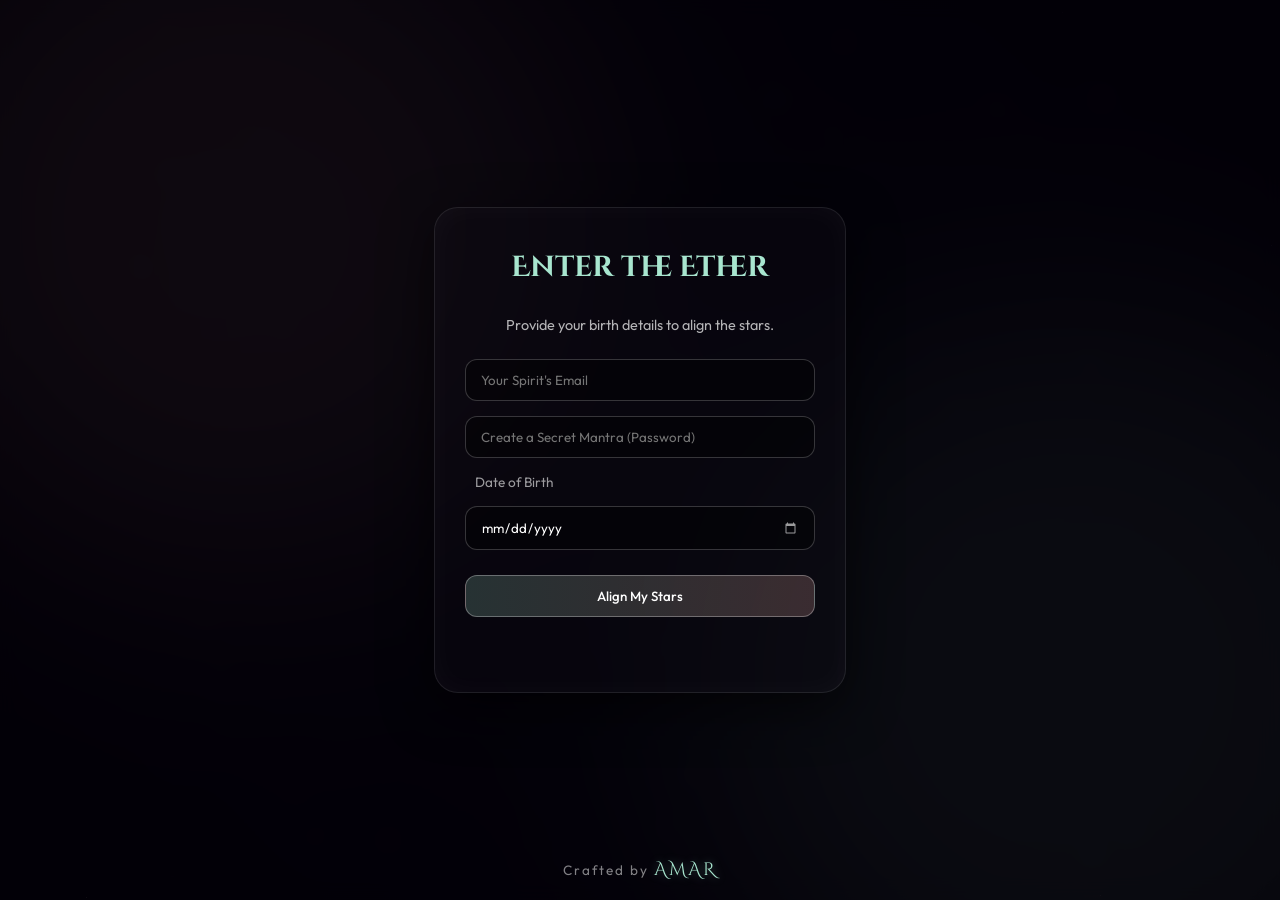
<file: Old_Project_Archive/index.html>
<!DOCTYPE html>
<html lang="en">
<head>
    <meta charset="UTF-8">
    <meta name="viewport" content="width=device-width, initial-scale=1.0">
    <title>knoYOsta - Cosmic Oracle</title>
    
    <link rel="stylesheet" href="style.css">
    
    <link href="https://fonts.googleapis.com/css2?family=Cinzel+Decorative:wght@700&family=Outfit:wght@300;400;500&display=swap" rel="stylesheet">
</head>
<body>

    <div id="universe">
        <div class="nebula nebula-pink"></div>
        <div class="nebula nebula-mint"></div>
    </div>

    <div id="auth-modal" class="modal-overlay">
        <div class="modal-content">
            <h2 class="modal-title">Enter the Ether</h2>
            <p class="modal-subtitle">Provide your birth details to align the stars.</p>
            
            <input type="email" id="reg-email" placeholder="Your Spirit's Email" required>
            <input type="password" id="reg-password" placeholder="Create a Secret Mantra (Password)" required>
            
            <label for="reg-dob" style="align-self: flex-start; margin-left: 10px; font-size: 0.85rem; color: rgba(255,255,255,0.6);">Date of Birth</label>
            <input type="date" id="reg-dob" required>
            
            <button class="auth-btn" onclick="registerUser()">Align My Stars</button>
            <p id="auth-message" class="auth-msg"></p>
        </div>
    </div>

    <div class="chat-container">
        <div class="header">
            <h1 class="title">knoYOsta</h1>
        </div>
        
        <div class="messages" id="chat-box"></div>

        <div class="input-area">
            <input type="text" id="user-input" placeholder="What sacred insight does your soul seek today?" autocomplete="off">
            <button class="send-btn" onclick="sendMessage()">
                <svg viewBox="0 0 24 24">
                    <path d="M2.01 21L23 12 2.01 3 2 10l15 2-15 2z"/>
                </svg>
            </button>
        </div>
    </div>

    <div class="creator-credit">
        Crafted by <span class="amar-name">AMAR</span>
    </div>

    <script src="script.js"></script>
</body>
</html>
</file>
<file: Old_Project_Archive/style.css>
:root {
    --mint: rgba(168, 230, 207, 0.8);
    --pink: rgba(255, 183, 178, 0.8);
    --bg-glass: rgba(15, 12, 25, 0.35);
    --border-glass: rgba(255, 255, 255, 0.1);
}

body, html {
    margin: 0; padding: 0; width: 100%; height: 100%;
    background-color: #030008; overflow: hidden;
    font-family: 'Outfit', sans-serif; color: #ffffff;
}

/* ----- Cosmic Background Layer ----- */
#universe {
    position: fixed; top: 0; left: 0; width: 100%; height: 100%;
    z-index: 0; background: radial-gradient(circle at center, #0a0a1a 0%, #030008 100%);
}
.nebula {
    position: absolute; border-radius: 50%; filter: blur(120px);
    opacity: 0.4; animation: drift 25s infinite alternate ease-in-out;
}
.nebula-pink { width: 55vw; height: 55vw; background: var(--pink); top: -15%; left: -10%; }
.nebula-mint { width: 60vw; height: 60vw; background: var(--mint); bottom: -20%; right: -15%; animation-delay: -12s; }

@keyframes drift { 0% { transform: translate(0, 0) scale(1); } 100% { transform: translate(50px, -50px) scale(1.1); } }

.star { position: absolute; background: #fff; border-radius: 50%; animation: twinkle infinite ease-in-out alternate; }
@keyframes twinkle { 0% { opacity: 0.1; transform: scale(0.8); } 100% { opacity: 1; transform: scale(1.2); box-shadow: 0 0 8px #fff; } }

/* ----- Registration Modal Styles ----- */
.modal-overlay {
    position: fixed; top: 0; left: 0; width: 100%; height: 100%;
    background: rgba(3, 0, 8, 0.85); backdrop-filter: blur(10px);
    display: flex; justify-content: center; align-items: center;
    z-index: 100; transition: opacity 0.5s ease;
}
.modal-content {
    background: var(--bg-glass); border: 1px solid var(--border-glass);
    border-radius: 24px; padding: 40px 30px; width: 85%; max-width: 350px;
    display: flex; flex-direction: column; gap: 15px; text-align: center;
    box-shadow: 0 15px 50px rgba(0, 0, 0, 0.6), inset 0 0 30px rgba(255, 255, 255, 0.03);
}
.modal-title { font-family: 'Cinzel Decorative', serif; margin: 0; font-size: 1.8rem; color: #a8e6cf; }
.modal-subtitle { font-size: 0.9rem; color: rgba(255, 255, 255, 0.7); margin-bottom: 10px; }
.modal-content input {
    background: rgba(0, 0, 0, 0.4); border: 1px solid rgba(255, 255, 255, 0.2);
    padding: 12px 15px; border-radius: 12px; color: #fff; font-family: 'Outfit', sans-serif; outline: none;
}
.modal-content input:focus { border-color: #ffb7b2; }
::-webkit-calendar-picker-indicator { filter: invert(1); opacity: 0.6; cursor: pointer; }

.auth-btn {
    background: linear-gradient(90deg, rgba(168, 230, 207, 0.2), rgba(255, 183, 178, 0.2));
    border: 1px solid rgba(255, 255, 255, 0.3); padding: 12px; border-radius: 12px;
    color: #fff; font-family: 'Outfit', sans-serif; font-weight: 500; cursor: pointer; margin-top: 10px;
    transition: all 0.3s ease;
}
.auth-btn:hover { background: linear-gradient(90deg, rgba(168, 230, 207, 0.4), rgba(255, 183, 178, 0.4)); box-shadow: 0 0 15px rgba(255, 255, 255, 0.1); }
.auth-msg { font-size: 0.85rem; color: #ffb7b2; min-height: 20px; margin: 0; }

/* ----- Glassmorphism Chat Interface ----- */
.chat-container {
    position: relative; z-index: 10; width: 90%; max-width: 480px; height: 82vh;
    margin: 5vh auto 0 auto; background: var(--bg-glass); backdrop-filter: blur(24px);
    border: 1px solid var(--border-glass); border-radius: 32px;
    box-shadow: 0 15px 50px rgba(0, 0, 0, 0.6), inset 0 0 30px rgba(255, 255, 255, 0.03);
    display: none; /* Hidden until user logs in */
    flex-direction: column; overflow: hidden;
}
.header { text-align: center; padding: 25px 20px; border-bottom: 1px solid var(--border-glass); }
.title {
    font-family: 'Cinzel Decorative', serif; font-size: 2.2rem; margin: 0; letter-spacing: 5px;
    background: linear-gradient(90deg, #ffb7b2, #ffffff, #a8e6cf); -webkit-background-clip: text;
    -webkit-text-fill-color: transparent; animation: breathe 4s infinite alternate ease-in-out;
}
@keyframes breathe { 0% { text-shadow: 0 0 15px rgba(255, 183, 178, 0.1); transform: scale(1); } 100% { text-shadow: 0 0 25px rgba(168, 230, 207, 0.6); transform: scale(1.03); } }

.messages { flex: 1; padding: 25px; overflow-y: auto; display: flex; flex-direction: column; gap: 18px; scrollbar-width: none; }
.messages::-webkit-scrollbar { display: none; }
.msg { padding: 16px 22px; border-radius: 24px; max-width: 82%; line-height: 1.6; font-size: 0.95rem; font-weight: 300; animation: slideUp 0.6s cubic-bezier(0.25, 0.8, 0.25, 1) backwards; }
.msg.bot { background: rgba(168, 230, 207, 0.08); border: 1px solid rgba(168, 230, 207, 0.15); align-self: flex-start; border-bottom-left-radius: 6px; color: #eafcf5; }
.msg.user { background: rgba(255, 183, 178, 0.12); border: 1px solid rgba(255, 183, 178, 0.2); align-self: flex-end; border-bottom-right-radius: 6px; color: #fff2f1; }
@keyframes slideUp { from { opacity: 0; transform: translateY(20px); } to { opacity: 1; transform: translateY(0); } }

.input-area { padding: 20px 25px; display: flex; align-items: center; gap: 15px; border-top: 1px solid var(--border-glass); background: rgba(0, 0, 0, 0.3); }
.input-area input { flex: 1; background: transparent; border: none; outline: none; color: #ffffff; font-size: 0.95rem; font-family: 'Outfit', sans-serif; font-weight: 300; }
.input-area input::placeholder { color: rgba(255, 255, 255, 0.3); font-style: italic; }
.send-btn { background: transparent; border: none; color: #a8e6cf; cursor: pointer; font-size: 1.2rem; padding: 10px; border-radius: 50%; display: flex; align-items: center; justify-content: center; transition: all 0.3s ease;}
.send-btn:hover { transform: scale(1.15); text-shadow: 0 0 15px var(--mint); background: rgba(168, 230, 207, 0.1); }
.send-btn svg { width: 24px; height: 24px; fill: currentColor; }

/* ----- Creator Signature ----- */
.creator-credit {
    position: fixed;
    bottom: 2vh;
    width: 100%;
    text-align: center;
    font-family: 'Outfit', sans-serif;
    font-size: 0.85rem;
    color: rgba(255, 255, 255, 0.5);
    letter-spacing: 2px;
    z-index: 150;
    pointer-events: none;
}
.amar-name {
    font-family: 'Cinzel Decorative', serif;
    font-size: 1.1rem;
    color: #a8e6cf;
    text-shadow: 0 0 10px rgba(168, 230, 207, 0.4);
    animation: signature-glow 4s infinite alternate ease-in-out;
}
@keyframes signature-glow {
    0% { text-shadow: 0 0 5px rgba(168, 230, 207, 0.2); opacity: 0.7; }
    100% { text-shadow: 0 0 20px rgba(168, 230, 207, 0.9); opacity: 1; }
}
</file>
